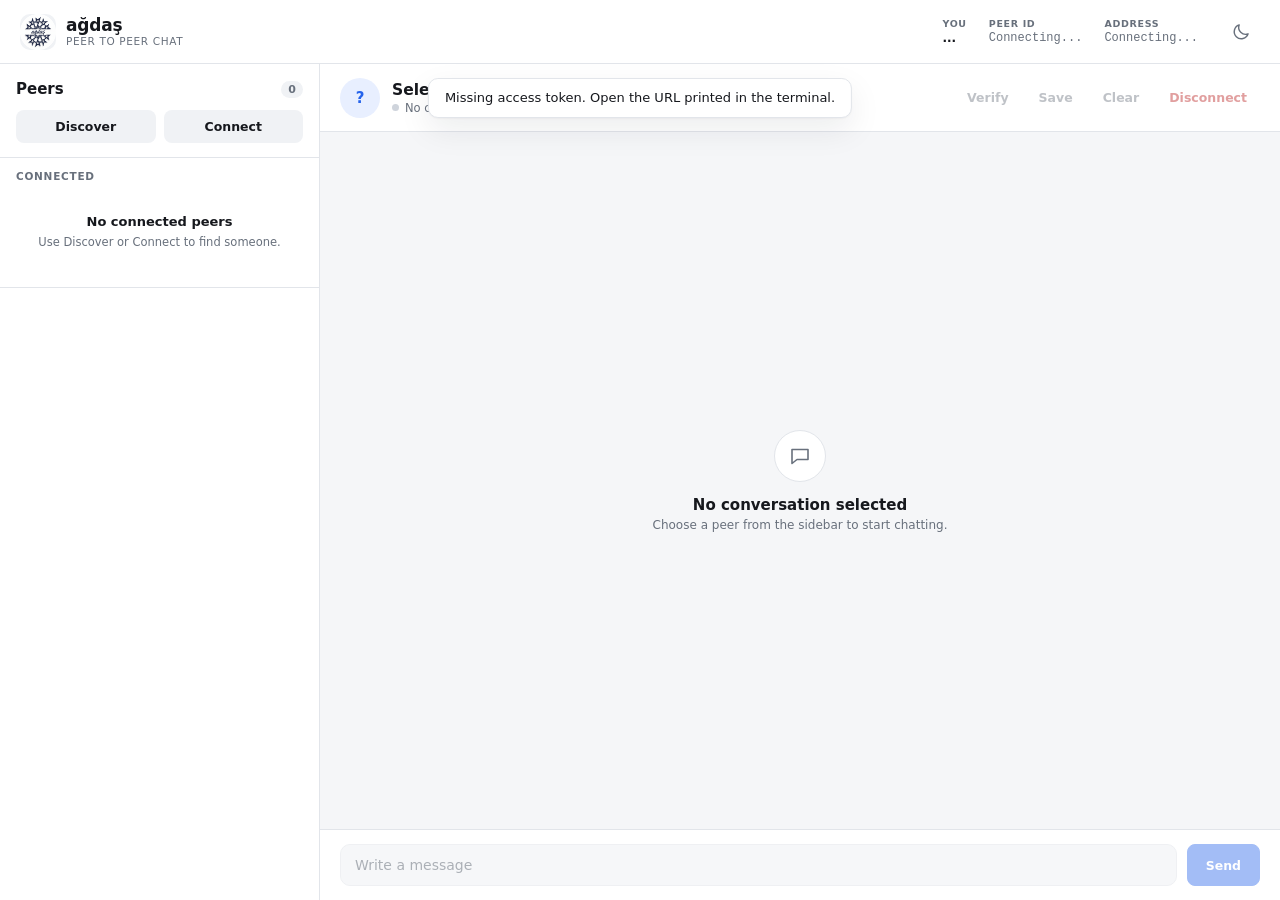
<file: web/index.html>
<!DOCTYPE html>
<html lang="en" data-theme="light">
<head>
    <meta charset="UTF-8">
    <meta name="viewport" content="width=device-width, initial-scale=1.0">
    <meta name="color-scheme" content="light dark">
    <title>Ağdaş</title>
    <link rel="stylesheet" href="styles.css">
    <script>
        (function () {
            var theme = null;
            try {
                var params = new URLSearchParams(location.search);
                var forced = params.get('theme');
                if (forced === 'light' || forced === 'dark') {
                    theme = forced;
                } else {
                    var stored = localStorage.getItem('agdas_theme');
                    if (stored === 'light' || stored === 'dark') {
                        theme = stored;
                    }
                }
            } catch (error) {
                theme = null;
            }
            if (!theme) {
                theme = window.matchMedia('(prefers-color-scheme: dark)').matches ? 'dark' : 'light';
            }
            document.documentElement.dataset.theme = theme;
        })();
    </script>
</head>
<body>

<header class="app-header">
    <div class="brand">
        <img src="logo.png" alt="" class="brand-logo">
        <div class="brand-copy">
            <span class="brand-name">ağdaş</span>
            <span class="brand-note">Peer to peer chat</span>
        </div>
    </div>

    <div class="node-meta">
        <div class="meta-item">
            <span class="meta-label">You</span>
            <span class="meta-value" id="nodeNick">...</span>
        </div>
        <div class="meta-item">
            <span class="meta-label">Peer ID</span>
            <span class="meta-value mono" id="nodeId">Connecting...</span>
        </div>
        <div class="meta-item meta-address">
            <span class="meta-label">Address</span>
            <span class="meta-value mono" id="nodeAddr">Connecting...</span>
        </div>
    </div>

    <button class="icon-button theme-toggle" id="themeToggle" type="button" aria-label="Switch to dark theme">
        <svg class="theme-icon icon-moon" viewBox="0 0 24 24" aria-hidden="true">
            <path d="M20.5 14.2A8.3 8.3 0 0 1 9.8 3.5 8.5 8.5 0 1 0 20.5 14.2Z" fill="none" stroke="currentColor" stroke-width="1.7" stroke-linejoin="round"/>
        </svg>
        <svg class="theme-icon icon-sun" viewBox="0 0 24 24" aria-hidden="true">
            <circle cx="12" cy="12" r="4" fill="none" stroke="currentColor" stroke-width="1.7"/>
            <path d="M12 2.5v2M12 19.5v2M2.5 12h2M19.5 12h2M5.3 5.3l1.4 1.4M17.3 17.3l1.4 1.4M18.7 5.3l-1.4 1.4M6.7 17.3l-1.4 1.4" fill="none" stroke="currentColor" stroke-width="1.7" stroke-linecap="round"/>
        </svg>
    </button>
</header>

<div class="status-toast" id="discoveryStatus" role="status" hidden></div>

<div class="app-shell">
    <aside class="sidebar">
        <div class="sidebar-top">
            <div class="sidebar-heading">
                <h2>Peers</h2>
                <span class="count-badge" id="peerCount">0</span>
            </div>
            <div class="sidebar-actions">
                <button class="btn btn-secondary" id="discoverBtn" type="button">Discover</button>
                <button class="btn btn-secondary" id="connectBtn" type="button">Connect</button>
            </div>
        </div>

        <div class="sidebar-scroll">
            <section class="side-section" id="requestsSection" hidden>
                <div class="section-title">Connection requests</div>
                <div id="requestsList"></div>
            </section>

            <section class="side-section">
                <div class="section-title">Connected</div>
                <div class="peer-list" id="peersList">
                    <div class="empty-state">
                        <p>No connected peers</p>
                        <small>Use Discover or Connect to find someone.</small>
                    </div>
                </div>
            </section>

            <section class="side-section" id="offlineSection" hidden>
                <div class="section-title">Offline</div>
                <div id="offlineList"></div>
            </section>

            <section class="side-section" id="trustedSection" hidden>
                <div class="section-title">Saved peers</div>
                <div id="trustedList"></div>
            </section>

            <section class="side-section discovered-section" id="discoveredSection" hidden>
                <div class="section-title discovered-heading">
                    <span>Discovered</span>
                    <button class="icon-button icon-small" id="closeDiscovered" type="button" aria-label="Close discovered peers">
                        <svg viewBox="0 0 24 24" aria-hidden="true">
                            <path d="M6 6l12 12M18 6 6 18" fill="none" stroke="currentColor" stroke-width="1.8" stroke-linecap="round"/>
                        </svg>
                    </button>
                </div>
                <div class="discovered-list" id="discoveredList"></div>
            </section>
        </div>
    </aside>

    <main class="chat">
        <div class="chat-header">
            <div class="chat-identity">
                <div class="avatar" id="chatAvatar">?</div>
                <div class="chat-copy">
                    <div class="chat-name-line">
                        <h3 id="chatTitle">Select a peer</h3>
                        <span class="verified-mark chat-verified" id="verifiedBadge" title="Verified contact" hidden></span>
                    </div>
                    <div class="chat-status">
                        <span class="status-dot" id="statusDot"></span>
                        <span id="statusText">No conversation selected</span>
                    </div>
                </div>
            </div>

            <div class="chat-actions">
                <button class="btn btn-ghost" id="verifyBtn" type="button" disabled>Verify</button>
                <button class="btn btn-ghost" id="savePeerBtn" type="button" disabled>Save</button>
                <button class="btn btn-ghost" id="clearHistoryBtn" type="button" disabled>Clear</button>
                <button class="btn btn-danger-ghost" id="disconnectBtn" type="button" disabled>Disconnect</button>
            </div>
        </div>

        <div class="messages" id="messages">
            <div class="empty-chat">
                <div class="empty-icon">
                    <svg viewBox="0 0 24 24" aria-hidden="true">
                        <path d="M4 5.5h16v10H9l-5 4v-14Z" fill="none" stroke="currentColor" stroke-width="1.6" stroke-linejoin="round"/>
                    </svg>
                </div>
                <p>No conversation selected</p>
                <small>Choose a peer from the sidebar to start chatting.</small>
            </div>
        </div>

        <div class="composer">
            <input type="text" id="messageInput" placeholder="Write a message" autocomplete="off" disabled>
            <button class="btn btn-primary" id="sendBtn" type="button" disabled>Send</button>
        </div>
    </main>
</div>

<div class="modal-backdrop" id="verifyModal" hidden>
    <div class="modal" role="dialog" aria-modal="true" aria-labelledby="verifyTitle">
        <div class="modal-header">
            <div>
                <h3 id="verifyTitle">Verify contact</h3>
                <p class="modal-subtitle" id="verifySubtitle">Compare this safety number with your peer in person or over another channel.</p>
            </div>
            <button class="icon-button icon-small" id="closeVerify" type="button" aria-label="Close verification">
                <svg viewBox="0 0 24 24" aria-hidden="true">
                    <path d="M6 6l12 12M18 6 6 18" fill="none" stroke="currentColor" stroke-width="1.8" stroke-linecap="round"/>
                </svg>
            </button>
        </div>

        <div class="verification-state" id="verificationStatus">Not verified</div>
        <div class="safety-number" id="safetyNumber">
            <span class="safety-placeholder">Loading safety number...</span>
        </div>
        <p class="modal-help" id="verifyHelp">If both sides show the same number, the conversation is encrypted without a man in the middle.</p>

        <div class="modal-actions">
            <button class="btn btn-secondary" id="copySafety" type="button">Copy number</button>
            <button class="btn btn-primary" id="markVerified" type="button">Mark as verified</button>
        </div>
    </div>
</div>

<script src="app.js"></script>
</body>
</html>
</file>
<file: web/styles.css>
﻿:root {
    color-scheme: light;

    --bg: #f5f6f8;
    --surface: #ffffff;
    --surface-2: #f0f2f5;
    --surface-3: #e7eaef;
    --border: #e2e5ea;
    --border-strong: #cfd4dc;

    --text: #16181d;
    --text-muted: #68707c;

    --accent: #2563eb;
    --accent-hover: #1d4ed8;
    --accent-soft: #e8efff;
    --on-accent: #ffffff;

    --success: #15803d;
    --success-soft: #e8f6ec;
    --danger: #b91c1c;
    --danger-soft: #fdeaea;
    --warning: #b45309;
    --warning-soft: #fff4e5;

    --shadow: 0 1px 2px rgba(16, 24, 40, 0.04), 0 12px 32px rgba(16, 24, 40, 0.08);
    --radius: 12px;
    --radius-sm: 8px;

    --font: system-ui, -apple-system, "Segoe UI", Roboto, Helvetica, Arial, sans-serif;
    --mono: ui-monospace, SFMono-Regular, Menlo, Consolas, "Liberation Mono", monospace;
}

[data-theme="dark"] {
    color-scheme: dark;

    --bg: #0f1115;
    --surface: #15181e;
    --surface-2: #1b2028;
    --surface-3: #232a34;
    --border: #262d38;
    --border-strong: #38414f;

    --text: #e7e9ee;
    --text-muted: #9aa3b2;

    --accent: #4c8dff;
    --accent-hover: #6ea0ff;
    --accent-soft: #1a2740;
    --on-accent: #08111f;

    --success: #4ade80;
    --success-soft: #13281b;
    --danger: #f87171;
    --danger-soft: #2b1618;
    --warning: #fbbf24;
    --warning-soft: #2a2113;

    --shadow: 0 1px 2px rgba(0, 0, 0, 0.3), 0 16px 40px rgba(0, 0, 0, 0.35);
}

* {
    margin: 0;
    padding: 0;
    box-sizing: border-box;
}

[hidden] {
    display: none !important;
}

html,
body {
    height: 100%;
}

body {
    display: flex;
    flex-direction: column;
    overflow: hidden;
    background: var(--bg);
    color: var(--text);
    font-family: var(--font);
    font-size: 14px;
    -webkit-font-smoothing: antialiased;
}

button,
input {
    font: inherit;
}

button {
    color: inherit;
}

/* Header */

.app-header {
    display: flex;
    align-items: center;
    gap: 24px;
    height: 64px;
    flex-shrink: 0;
    padding: 0 20px;
    background: var(--surface);
    border-bottom: 1px solid var(--border);
}

.brand {
    display: flex;
    align-items: center;
    gap: 10px;
    min-width: 0;
}

.brand-logo {
    width: 36px;
    height: 36px;
    border-radius: 10px;
    object-fit: cover;
    background: var(--surface-2);
}

.brand-copy {
    display: flex;
    flex-direction: column;
    line-height: 1.15;
}

.brand-name {
    font-size: 17px;
    font-weight: 700;
    letter-spacing: -0.2px;
}

.brand-note {
    font-size: 10.5px;
    color: var(--text-muted);
    text-transform: uppercase;
    letter-spacing: 0.06em;
}

.node-meta {
    display: flex;
    align-items: center;
    gap: 22px;
    margin-left: auto;
    min-width: 0;
}

.meta-item {
    display: flex;
    flex-direction: column;
    gap: 2px;
    min-width: 0;
}

.meta-label {
    font-size: 9.5px;
    font-weight: 700;
    color: var(--text-muted);
    text-transform: uppercase;
    letter-spacing: 0.07em;
}

.meta-value {
    font-size: 12px;
    font-weight: 600;
    white-space: nowrap;
}

.meta-value.mono {
    font-family: var(--mono);
    font-weight: 500;
    color: var(--text-muted);
}

.meta-address {
    max-width: 260px;
}

.meta-address .meta-value {
    overflow: hidden;
    text-overflow: ellipsis;
}

.icon-button {
    display: inline-flex;
    align-items: center;
    justify-content: center;
    width: 38px;
    height: 38px;
    flex-shrink: 0;
    border: 1px solid transparent;
    border-radius: 9px;
    background: transparent;
    color: var(--text-muted);
    cursor: pointer;
    transition: background 0.15s ease, color 0.15s ease, border-color 0.15s ease;
}

.icon-button:hover {
    background: var(--surface-2);
    color: var(--text);
}

.icon-button svg {
    width: 20px;
    height: 20px;
}

.icon-small {
    width: 28px;
    height: 28px;
    border-radius: 7px;
}

.icon-small svg {
    width: 16px;
    height: 16px;
}

.theme-icon {
    display: none;
}

[data-theme="light"] .icon-moon,
[data-theme="dark"] .icon-sun {
    display: block;
}

/* Status toast */

.status-toast {
    position: fixed;
    top: 78px;
    left: 50%;
    z-index: 60;
    max-width: min(520px, calc(100vw - 32px));
    padding: 10px 16px;
    transform: translateX(-50%);
    background: var(--surface);
    border: 1px solid var(--border);
    border-radius: 10px;
    box-shadow: var(--shadow);
    color: var(--text);
    font-size: 13px;
    line-height: 1.35;
    text-align: center;
}

/* Shell */

.app-shell {
    display: flex;
    flex: 1;
    min-height: 0;
    overflow: hidden;
}

.sidebar {
    display: flex;
    flex-direction: column;
    width: 320px;
    flex-shrink: 0;
    min-height: 0;
    background: var(--surface);
    border-right: 1px solid var(--border);
}

.sidebar-top {
    padding: 16px 16px 14px;
    border-bottom: 1px solid var(--border);
}

.sidebar-heading {
    display: flex;
    align-items: center;
    justify-content: space-between;
    margin-bottom: 12px;
}

.sidebar-heading h2 {
    font-size: 15px;
    font-weight: 700;
}

.count-badge {
    min-width: 22px;
    padding: 2px 7px;
    border-radius: 999px;
    background: var(--surface-2);
    color: var(--text-muted);
    font-size: 11px;
    font-weight: 700;
    text-align: center;
}

.sidebar-actions {
    display: flex;
    gap: 8px;
}

.sidebar-actions .btn {
    flex: 1;
}

.sidebar-scroll {
    flex: 1;
    min-height: 0;
    overflow-y: auto;
}

.side-section {
    padding: 10px 10px 12px;
    border-bottom: 1px solid var(--border);
}

.side-section:last-child {
    border-bottom: none;
}

.section-title {
    display: flex;
    align-items: center;
    justify-content: space-between;
    gap: 8px;
    padding: 2px 6px 8px;
    color: var(--text-muted);
    font-size: 10.5px;
    font-weight: 700;
    letter-spacing: 0.07em;
    text-transform: uppercase;
}

/* Buttons */

.btn {
    display: inline-flex;
    align-items: center;
    justify-content: center;
    gap: 6px;
    padding: 8px 12px;
    border: 1px solid var(--border);
    border-radius: var(--radius-sm);
    background: var(--surface);
    color: var(--text);
    font-size: 12.5px;
    font-weight: 600;
    line-height: 1.2;
    white-space: nowrap;
    cursor: pointer;
    transition: background 0.15s ease, border-color 0.15s ease, color 0.15s ease;
}

.btn:hover {
    background: var(--surface-2);
}

.btn:disabled {
    opacity: 0.42;
    cursor: not-allowed;
}

.btn-secondary {
    background: var(--surface-2);
    border-color: transparent;
}

.btn-secondary:hover {
    background: var(--surface-3);
}

.btn-primary {
    background: var(--accent);
    border-color: var(--accent);
    color: var(--on-accent);
}

.btn-primary:hover {
    background: var(--accent-hover);
    border-color: var(--accent-hover);
}

.btn-ghost {
    background: transparent;
    border-color: transparent;
    color: var(--text-muted);
}

.btn-ghost:hover {
    background: var(--surface-2);
    color: var(--text);
}

.btn-danger-ghost {
    background: transparent;
    border-color: transparent;
    color: var(--danger);
}

.btn-danger-ghost:hover {
    background: var(--danger-soft);
}

.btn-danger {
    background: var(--danger);
    border-color: var(--danger);
    color: #ffffff;
}

.btn-small {
    padding: 4px 8px;
    border-radius: 6px;
    font-size: 11px;
}

.btn-accept {
    background: var(--success);
    border-color: var(--success);
    color: #ffffff;
}

.btn-reject {
    background: transparent;
    border-color: var(--border-strong);
    color: var(--danger);
}

/* Peer rows */

.peer-list {
    display: flex;
    flex-direction: column;
    gap: 2px;
}

.peer-item,
.trusted-item,
.offline-item {
    display: flex;
    align-items: center;
    gap: 10px;
    padding: 9px 10px;
    border: 1px solid transparent;
    border-radius: 10px;
    cursor: pointer;
    transition: background 0.15s ease, border-color 0.15s ease;
}

.peer-item:hover,
.trusted-item:hover,
.offline-item:hover {
    background: var(--surface-2);
}

.peer-item.active,
.trusted-item.active,
.offline-item.active {
    background: var(--accent-soft);
    border-color: var(--accent);
}

.avatar {
    display: flex;
    align-items: center;
    justify-content: center;
    width: 34px;
    height: 34px;
    flex-shrink: 0;
    border-radius: 50%;
    background: var(--accent-soft);
    color: var(--accent);
    font-size: 13px;
    font-weight: 700;
    text-transform: uppercase;
}

.peer-item.active .avatar,
.trusted-item.active .avatar,
.offline-item.active .avatar {
    background: var(--accent);
    color: var(--on-accent);
}

.peer-meta {
    flex: 1;
    min-width: 0;
}

.peer-name-row {
    display: flex;
    align-items: center;
    gap: 6px;
    min-width: 0;
}

.peer-name {
    overflow: hidden;
    color: var(--text);
    font-size: 13px;
    font-weight: 600;
    text-overflow: ellipsis;
    white-space: nowrap;
}

.peer-id {
    overflow: hidden;
    color: var(--text-muted);
    font-family: var(--mono);
    font-size: 10.5px;
    text-overflow: ellipsis;
    white-space: nowrap;
}

.offline-item .peer-name,
.trusted-item .peer-name {
    color: var(--text);
}

.offline-item {
    opacity: 0.72;
}

.peer-status-dot {
    width: 8px;
    height: 8px;
    flex-shrink: 0;
    border-radius: 50%;
    background: var(--border-strong);
}

.peer-status-dot.online {
    background: var(--success);
}

.verified-mark {
    position: relative;
    display: inline-flex;
    width: 14px;
    height: 14px;
    flex-shrink: 0;
    border-radius: 50%;
    background: var(--success);
}

.verified-mark::after {
    content: "";
    position: absolute;
    top: 3.5px;
    left: 4.7px;
    width: 3.5px;
    height: 6.5px;
    border: solid #ffffff;
    border-width: 0 1.5px 1.5px 0;
    transform: rotate(43deg);
}

.row-actions {
    display: flex;
    align-items: center;
    gap: 4px;
}

/* Requests */

.request-item {
    margin: 2px 4px 8px;
    padding: 10px;
    background: var(--warning-soft);
    border: 1px solid color-mix(in srgb, var(--warning) 28%, transparent);
    border-radius: 10px;
}

.request-name {
    font-size: 12.5px;
    font-weight: 700;
}

.request-id {
    color: var(--text-muted);
    font-family: var(--mono);
    font-size: 10.5px;
}

.request-actions {
    display: flex;
    justify-content: flex-end;
    gap: 6px;
    margin-top: 8px;
}

/* Discovered peers */

.discovered-section {
    margin: 8px;
    padding: 8px;
    border: 1px solid var(--border);
    border-radius: var(--radius);
    background: var(--surface-2);
}

.discovered-heading {
    padding: 2px 2px 8px;
}

.discovered-list {
    display: flex;
    flex-direction: column;
    gap: 6px;
}

.discovered-peer-item {
    display: flex;
    align-items: center;
    gap: 10px;
    padding: 8px 9px;
    background: var(--surface);
    border: 1px solid var(--border);
    border-radius: var(--radius-sm);
}

.discovered-peer-info {
    flex: 1;
    min-width: 0;
}

.discovered-peer-name {
    font-size: 12px;
    font-weight: 600;
}

.discovered-peer-addr {
    overflow: hidden;
    color: var(--text-muted);
    font-family: var(--mono);
    font-size: 9.5px;
    text-overflow: ellipsis;
    white-space: nowrap;
}

.btn-connect {
    padding: 5px 9px;
    border: 1px solid var(--border-strong);
    border-radius: 6px;
    background: var(--surface);
    color: var(--text);
    font-size: 11px;
    font-weight: 600;
    cursor: pointer;
}

.btn-connect:hover {
    background: var(--surface-2);
}

/* Empty states */

.empty-state {
    padding: 24px 16px;
    color: var(--text-muted);
    text-align: center;
}

.empty-state p {
    margin-bottom: 4px;
    color: var(--text);
    font-size: 13px;
    font-weight: 600;
}

.empty-state small {
    font-size: 11.5px;
    line-height: 1.45;
}

/* Chat area */

.chat {
    display: flex;
    flex: 1;
    flex-direction: column;
    min-width: 0;
    min-height: 0;
    background: var(--bg);
}

.chat-header {
    display: flex;
    align-items: center;
    gap: 16px;
    min-height: 68px;
    flex-shrink: 0;
    padding: 10px 20px;
    background: var(--surface);
    border-bottom: 1px solid var(--border);
}

.chat-identity {
    display: flex;
    align-items: center;
    gap: 12px;
    min-width: 0;
}

.chat-identity .avatar {
    width: 40px;
    height: 40px;
    font-size: 15px;
}

.chat-copy {
    min-width: 0;
}

.chat-name-line {
    display: flex;
    align-items: center;
    gap: 8px;
    min-width: 0;
}

.chat-name-line h3 {
    overflow: hidden;
    font-size: 15.5px;
    font-weight: 700;
    text-overflow: ellipsis;
    white-space: nowrap;
}

.chat-status {
    display: flex;
    align-items: center;
    gap: 6px;
    margin-top: 2px;
    color: var(--text-muted);
    font-size: 11.5px;
}

.status-dot {
    width: 7px;
    height: 7px;
    border-radius: 50%;
    background: var(--border-strong);
}

.status-dot.online {
    background: var(--success);
}

.chat-actions {
    display: flex;
    align-items: center;
    gap: 4px;
    margin-left: auto;
}

.messages {
    display: flex;
    flex: 1;
    flex-direction: column;
    gap: 12px;
    min-height: 0;
    overflow-y: auto;
    padding: 24px max(24px, calc((100% - 900px) / 2));
}

.msg {
    max-width: min(72%, 640px);
    padding: 10px 12px;
    border-radius: 14px;
    font-size: 14px;
    line-height: 1.45;
}

.msg.own {
    align-self: flex-end;
    background: var(--accent);
    color: var(--on-accent);
    border-bottom-right-radius: 4px;
}

.msg:not(.own) {
    align-self: flex-start;
    background: var(--surface);
    color: var(--text);
    border: 1px solid var(--border);
    border-bottom-left-radius: 4px;
}

.msg-header {
    margin-bottom: 4px;
    font-size: 10.5px;
    font-weight: 700;
    letter-spacing: 0.02em;
    opacity: 0.72;
}

.msg-content {
    word-break: break-word;
    white-space: pre-wrap;
}

.msg-time {
    margin-top: 4px;
    font-size: 10px;
    opacity: 0.62;
    text-align: right;
}

.empty-chat {
    display: flex;
    flex: 1;
    flex-direction: column;
    align-items: center;
    justify-content: center;
    padding: 32px;
    color: var(--text-muted);
    text-align: center;
}

.empty-icon {
    display: flex;
    align-items: center;
    justify-content: center;
    width: 52px;
    height: 52px;
    margin-bottom: 14px;
    border: 1px solid var(--border);
    border-radius: 50%;
    background: var(--surface);
    color: var(--text-muted);
}

.empty-icon svg {
    width: 24px;
    height: 24px;
}

.empty-chat p {
    margin-bottom: 4px;
    color: var(--text);
    font-size: 15px;
    font-weight: 600;
}

.empty-chat small {
    font-size: 12px;
}

.composer {
    display: flex;
    align-items: center;
    gap: 10px;
    flex-shrink: 0;
    padding: 14px 20px;
    background: var(--surface);
    border-top: 1px solid var(--border);
}

#messageInput {
    flex: 1;
    height: 42px;
    min-width: 0;
    padding: 0 14px;
    border: 1px solid var(--border);
    border-radius: 10px;
    background: var(--surface-2);
    color: var(--text);
    font-size: 14px;
    outline: none;
    transition: border-color 0.15s ease, box-shadow 0.15s ease;
}

#messageInput::placeholder {
    color: var(--text-muted);
}

#messageInput:focus {
    border-color: var(--accent);
    box-shadow: 0 0 0 3px var(--accent-soft);
}

#messageInput:disabled {
    opacity: 0.55;
    cursor: not-allowed;
}

#sendBtn {
    height: 42px;
    padding: 0 18px;
}

/* Modal */

.modal-backdrop {
    position: fixed;
    inset: 0;
    z-index: 100;
    display: flex;
    align-items: center;
    justify-content: center;
    padding: 20px;
    background: rgba(8, 11, 17, 0.55);
}

.modal {
    width: min(520px, 100%);
    max-height: calc(100vh - 40px);
    overflow-y: auto;
    padding: 22px;
    background: var(--surface);
    border: 1px solid var(--border);
    border-radius: 16px;
    box-shadow: var(--shadow);
}

.modal-header {
    display: flex;
    align-items: flex-start;
    gap: 12px;
}

.modal-header h3 {
    font-size: 18px;
    font-weight: 700;
}

.modal-subtitle {
    margin-top: 4px;
    color: var(--text-muted);
    font-size: 12.5px;
    line-height: 1.45;
}

.modal-header .icon-button {
    margin-left: auto;
}

.verification-state {
    display: inline-flex;
    align-items: center;
    margin-top: 16px;
    padding: 4px 10px;
    border-radius: 999px;
    background: var(--surface-2);
    color: var(--text-muted);
    font-size: 11.5px;
    font-weight: 700;
    letter-spacing: 0.02em;
}

.verification-state.verified {
    background: var(--success-soft);
    color: var(--success);
}

.safety-number {
    display: grid;
    grid-template-columns: repeat(2, minmax(0, 1fr));
    gap: 8px;
    margin: 16px 0;
}

.safety-group {
    padding: 8px 6px;
    background: var(--surface-2);
    border: 1px solid var(--border);
    border-radius: 8px;
    font-family: var(--mono);
    font-size: 14px;
    font-weight: 600;
    letter-spacing: 1.2px;
    text-align: center;
}

.safety-placeholder {
    grid-column: 1 / -1;
    padding: 16px;
    color: var(--text-muted);
    font-size: 12.5px;
    text-align: center;
}

.modal-help {
    color: var(--text-muted);
    font-size: 12px;
    line-height: 1.5;
}

.modal-actions {
    display: flex;
    justify-content: flex-end;
    gap: 8px;
    margin-top: 18px;
}

/* Scrollbars */

.sidebar-scroll,
.messages,
.modal {
    scrollbar-width: thin;
    scrollbar-color: var(--border-strong) transparent;
}

.sidebar-scroll::-webkit-scrollbar,
.messages::-webkit-scrollbar,
.modal::-webkit-scrollbar {
    width: 8px;
}

.sidebar-scroll::-webkit-scrollbar-thumb,
.messages::-webkit-scrollbar-thumb,
.modal::-webkit-scrollbar-thumb {
    background: var(--border-strong);
    border-radius: 4px;
}

/* Responsive */

@media (max-width: 1100px) {
    .meta-address {
        display: none;
    }
}

@media (max-width: 860px) {
    .sidebar {
        width: 280px;
    }

    .node-meta {
        gap: 14px;
    }

    .chat-actions .btn {
        padding: 7px 9px;
        font-size: 12px;
    }
}

@media (max-width: 720px) {
    .app-header {
        gap: 12px;
        padding: 0 14px;
    }

    .brand-note {
        display: none;
    }

    .node-meta {
        display: none;
    }

    .app-shell {
        flex-direction: column;
        width: 100%;
        max-width: 100vw;
    }

    .sidebar {
        width: 100%;
        max-height: 44vh;
        border-right: none;
        border-bottom: 1px solid var(--border);
    }

    .sidebar-actions {
        display: grid;
        grid-template-columns: 1fr 1fr;
    }

    .sidebar-actions .btn {
        min-width: 0;
    }

    .chat {
        min-height: 0;
    }

    .chat-header {
        gap: 10px;
        padding: 10px 14px;
        flex-wrap: wrap;
        overflow: hidden;
    }

    .chat-actions {
        gap: 2px;
        width: 100%;
        margin-left: 0;
        justify-content: flex-end;
        flex-wrap: wrap;
        padding-top: 8px;
        border-top: 1px solid var(--border);
    }

    .chat-actions .btn {
        flex: 0 1 auto;
        min-width: 0;
        padding: 6px 8px;
        font-size: 11.5px;
    }

    .messages {
        padding: 16px;
    }

    .msg {
        max-width: 84%;
    }

    .composer {
        padding: 10px 14px;
    }

    .status-toast {
        top: 70px;
    }
}

@media (max-width: 480px) {
    .modal {
        padding: 18px;
    }

    .modal-actions {
        flex-direction: column-reverse;
    }

    .modal-actions .btn {
        width: 100%;
    }
}
</file>
